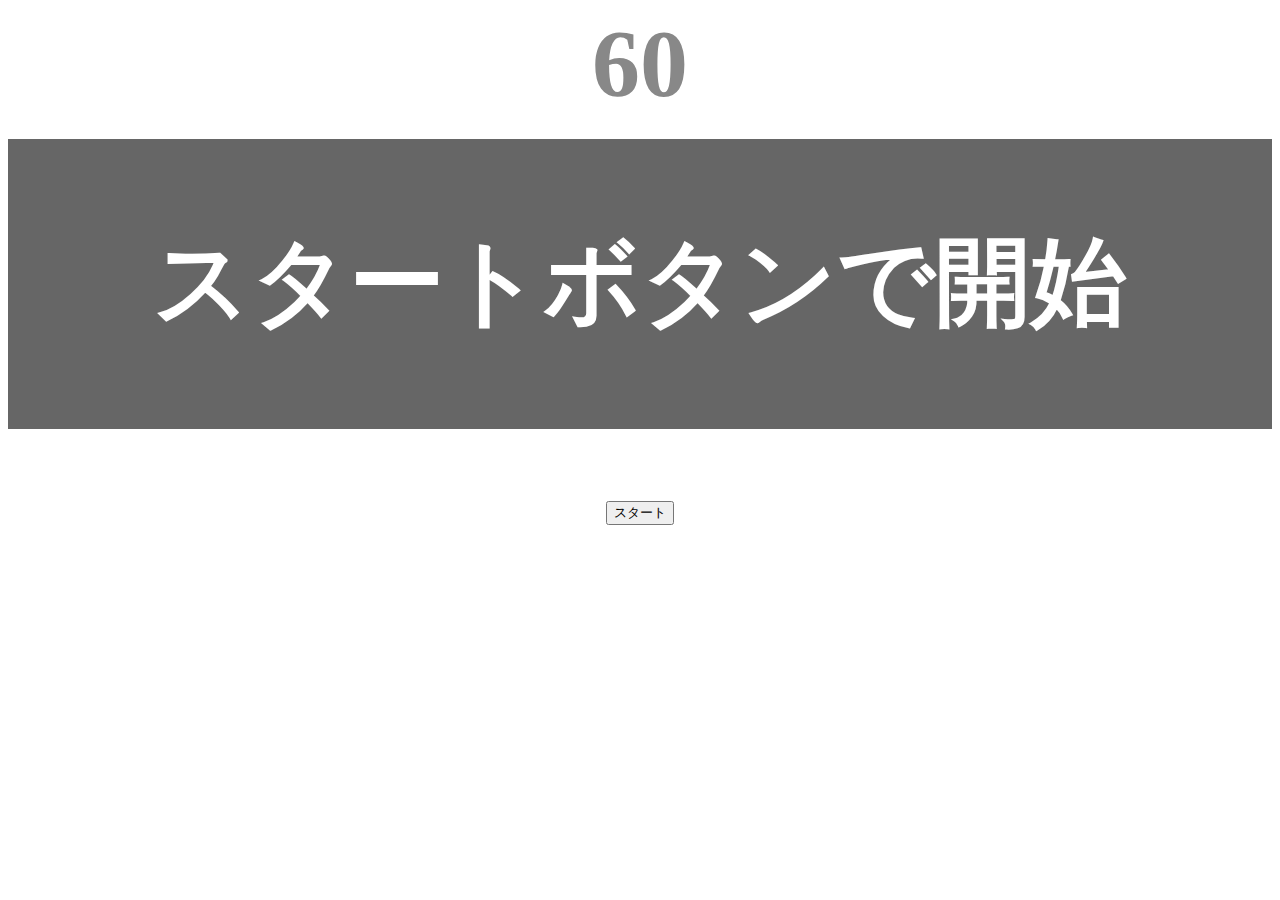
<file: kadai_001/index.html>
<!DOCTYPE html>
<html lang="ja">
    <head>
        <title>タイピングゲーム</title>
        <meta charset="UTF-8">
        <meta name="description" content="【JavaScript応用編】簡易的なタイピングゲームです。">
        <meta name="viewport" content="width=device-width, initial-scale=1.0">
        <link rel="stylesheet" href="style.css">
    </head>
    <body>
        <p id="count" class="count">60</p>
        <div id="wrap" class="wrap">
            <span id="typed" class="typed"></span><span id="untyped"></span>
        </div>
        <button id="start">スタート</button>
        <p id="inputCount" class="inputCount"></p>
        <script type="text/javascript" src="main.js"></script>
    </body>
</html>
</file>
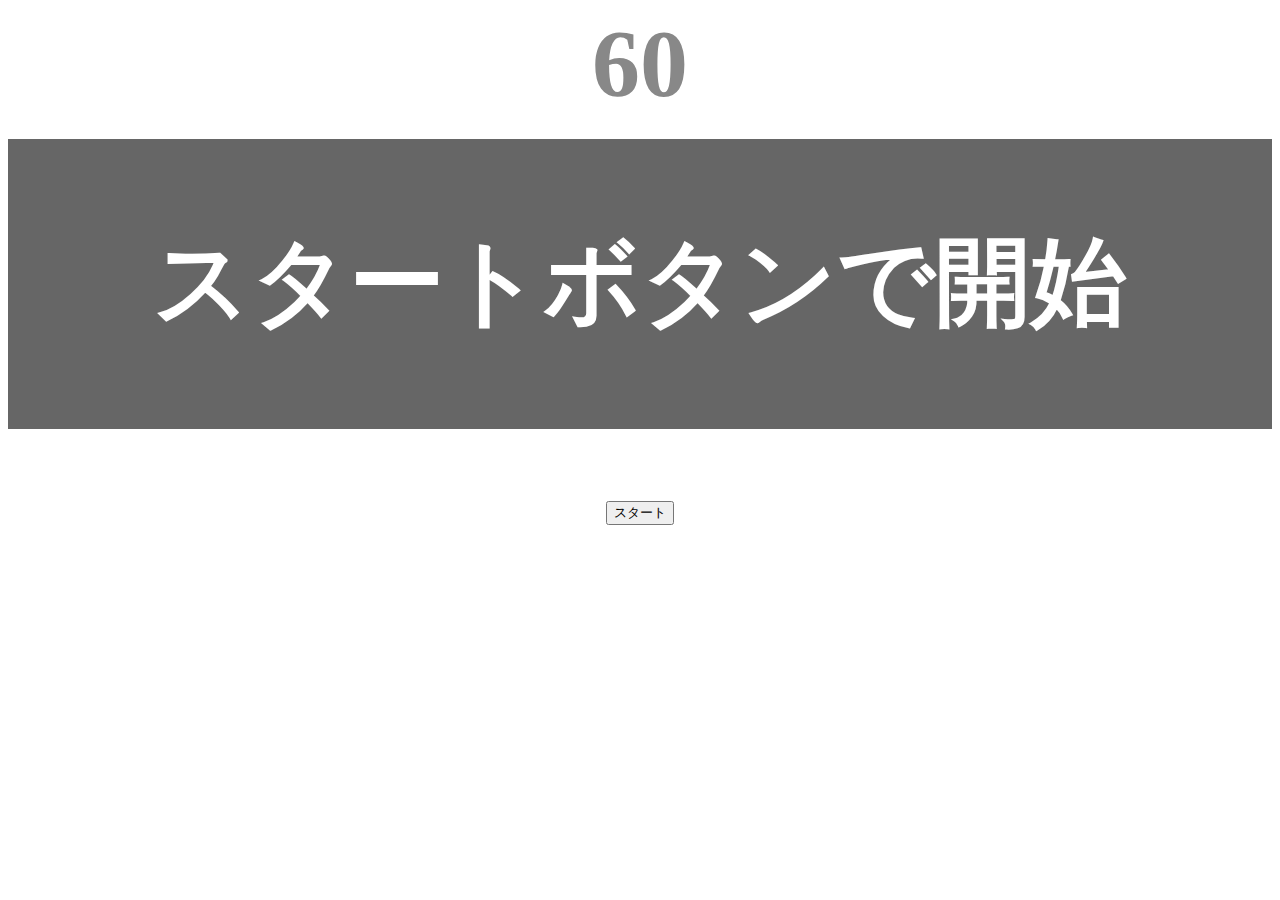
<file: kadai_tutorial_output/index.html>
<!DOCTYPE html>
<html lang="ja">
    <head>
        <title>タイピングゲーム</title>
        <meta charset="UTF-8">
        <meta name="description" content="【JavaScript応用編】簡易的なタイピングゲームです。">
        <meta name="viewport" content="width=device-width, initial-scale=1.0">
        <link rel="stylesheet" href="style.css">
    </head>
    <body>
        <p id="count" class="count">60</p>
        <div id="wrap" class="wrap">
            <span id="typed" class="typed"></span><span id="untyped"></span>
        </div>
        <button id="start">スタート</button>
        <script type="text/javascript" src="main.js"></script>
    </body>
</html>
</file>
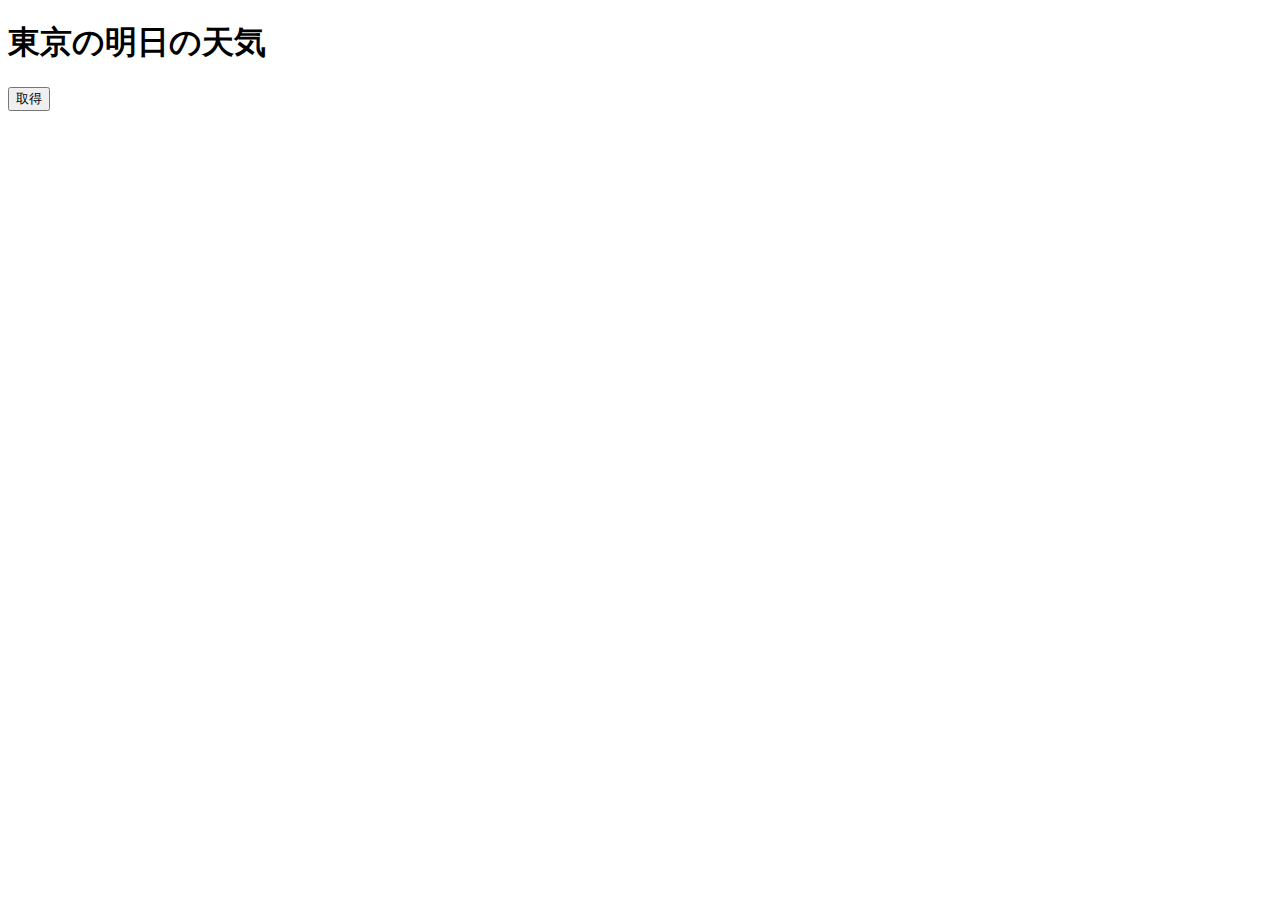
<file: JavaScript/ajax.html>
<!DOCTYPE html>
<html lang="ja">

<head>
    <meta charset="UTF-8">
    <title>Ajax</title>
</head>

<body>
    <h1>東京の明日の天気</h1>
    <button id="ajax-btn">取得</button>
    <script src="js/test1.js"></script>
</body>

</html>
</file>
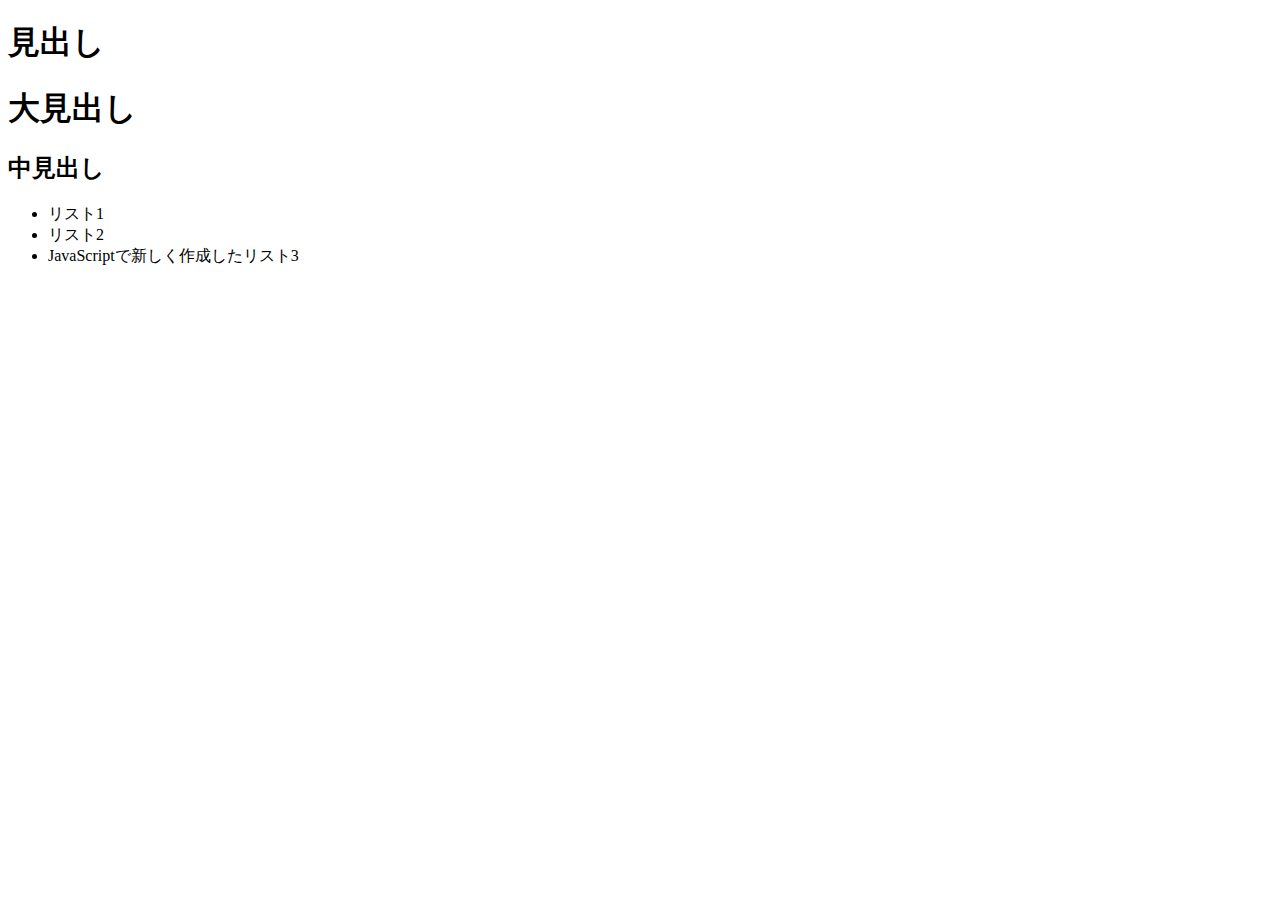
<file: JavaScript/dom.html>
<!DOCTYPE html>
<html lang="ja">

<head>
  <meta charset="UTF-8">
  <title>DOM操作</title>
</head>

<body>
  <h1>見出し</h1>
  <h1 id="first-heading" class="heading">大見出し</h1>
  <h2 id="second-heading" class="heading">中見出し</h2>
  <ul>
    <li id="first-list" class="list">リスト1</li>
    <li id="second-list" class="list">リスト2</li>
  </ul>
  <script src="js/dom.js"></script>
</body>

</html>
</file>
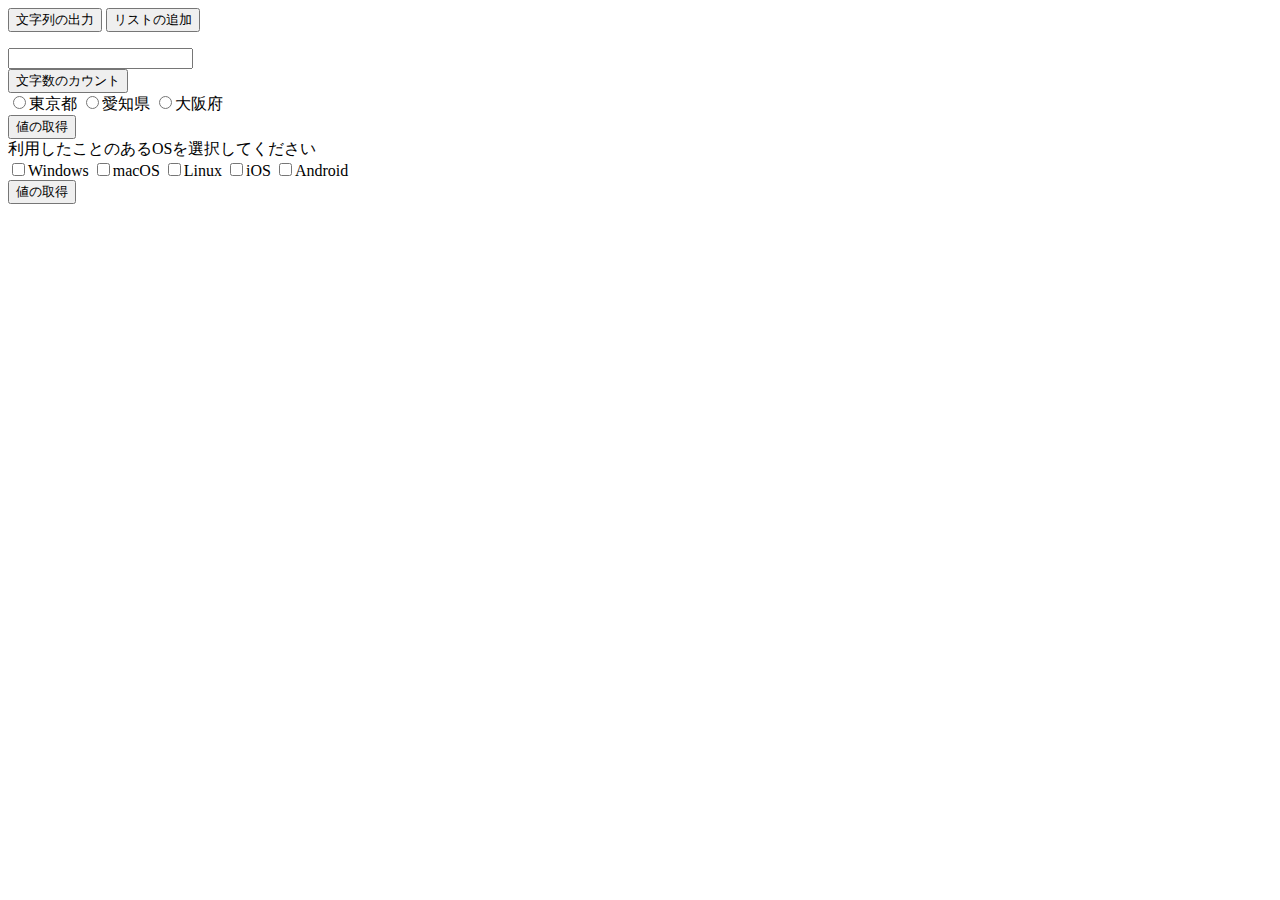
<file: JavaScript/event.html>
<!DOCTYPE html>
<html lang="ja">

<head>
  <meta charset="UTF-8">
  <title>イベント処理</title>
</head>

<body>
  <button id="output-btn">文字列の出力</button>

  <button id="add-btn">リストの追加</button>
  <ul id="parent-list"></ul>

  <form name="textForm">
    <input type="text" name="textBox">
  </form>
  <button id="count-btn">文字数のカウント</button>

  <form name="areaForm">
    <input type="radio" name="area" value="tokyo">東京都
    <input type="radio" name="area" value="aichi">愛知県
    <input type="radio" name="area" value="osaka">大阪府
  </form>
  <button id="area-btn">値の取得</button>

  <form name="osForm">
    <label>利用したことのあるOSを選択してください</label><br>
    <input type="checkbox" name="os" value="windows">Windows
    <input type="checkbox" name="os" value="macos">macOS
    <input type="checkbox" name="os" value="linux">Linux
    <input type="checkbox" name="os" value="ios">iOS
    <input type="checkbox" name="os" value="android">Android
  </form>
  <button id="os-btn">値の取得</button>

  <script src="js/event.js"></script>
</body>

</html>
</file>
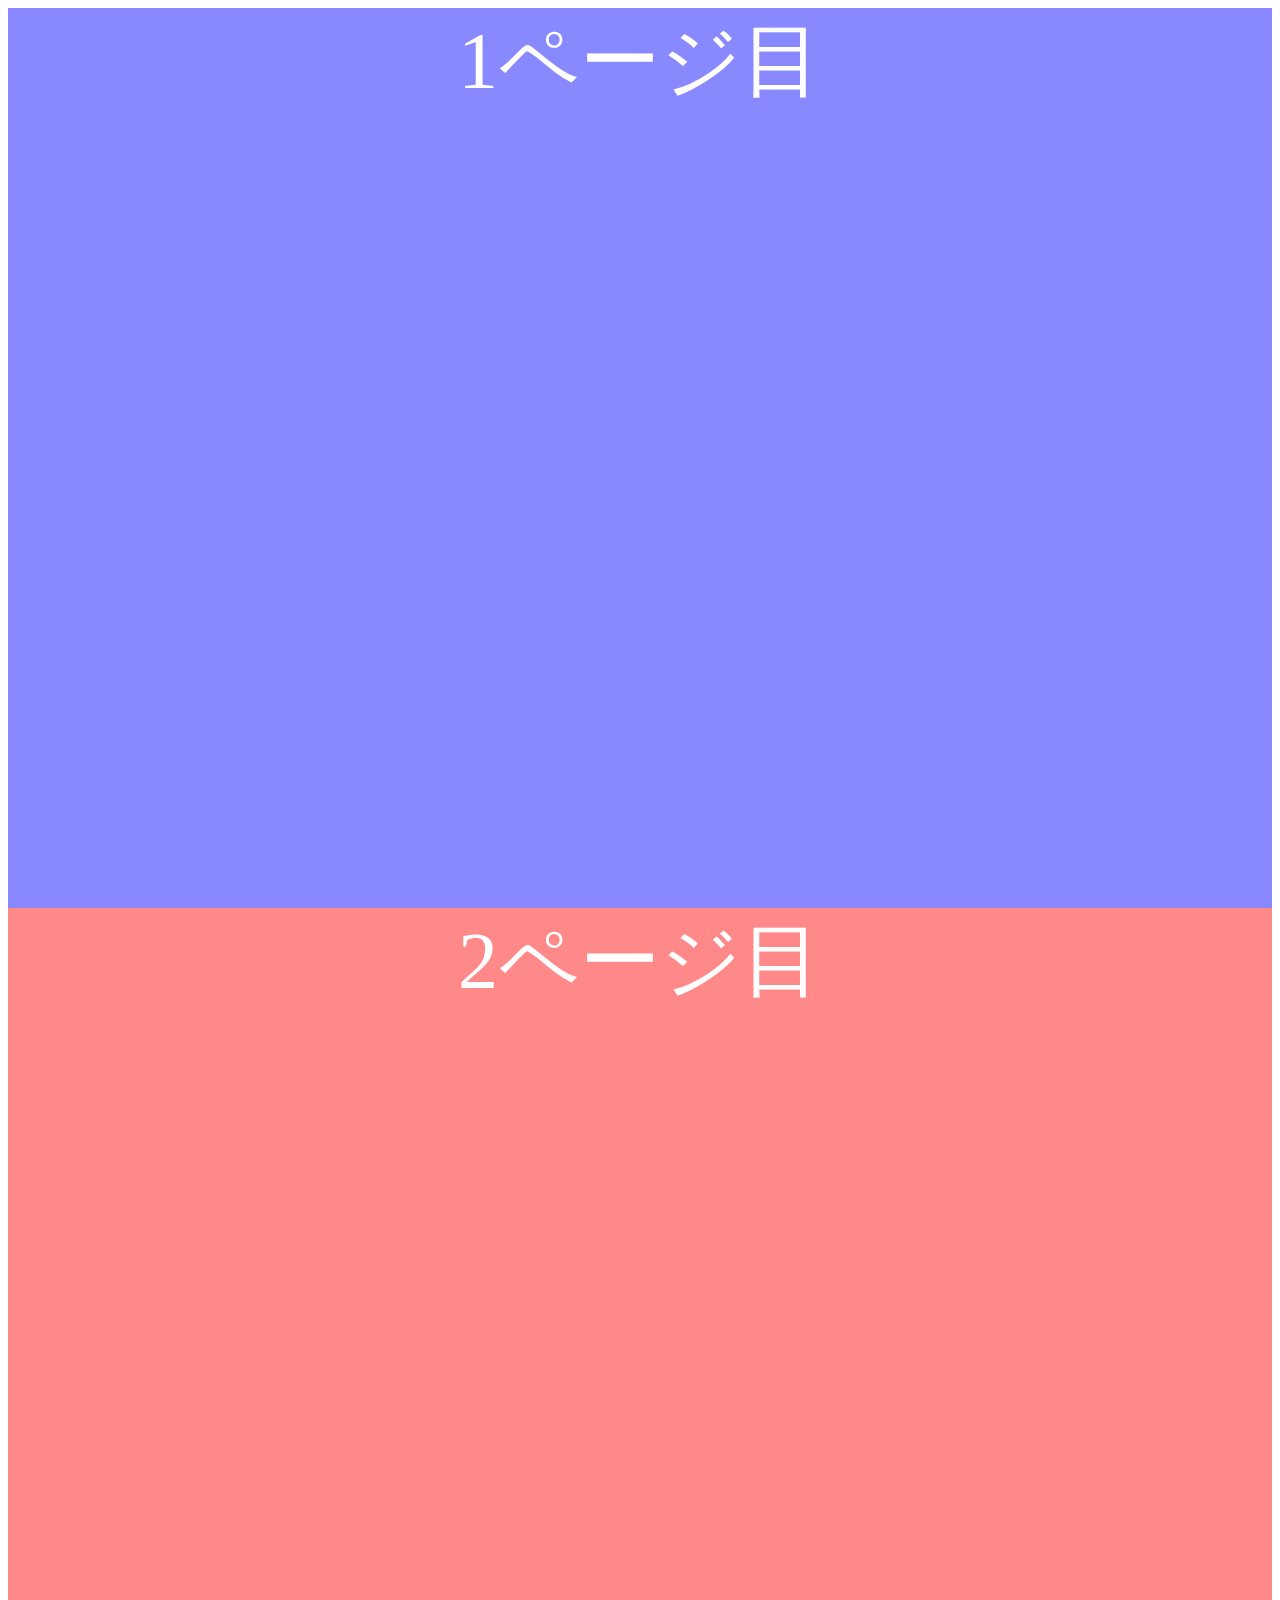
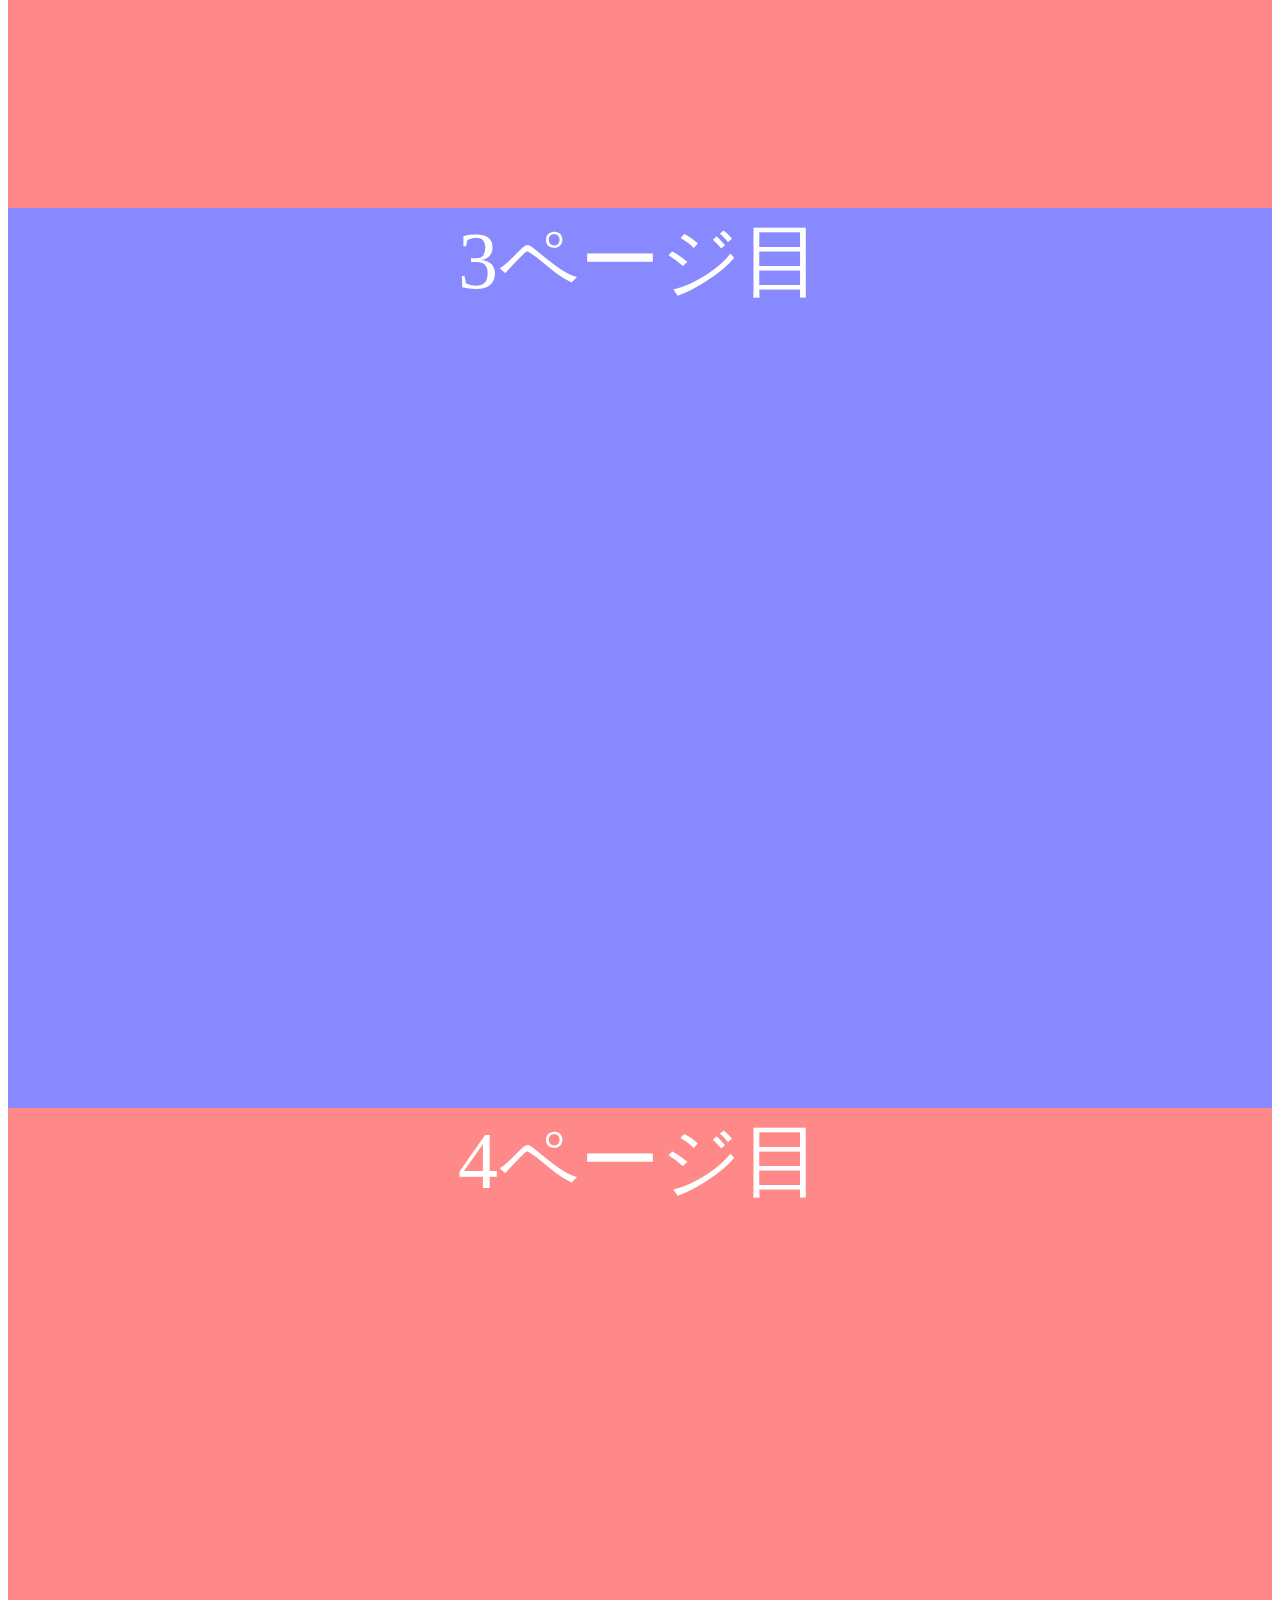
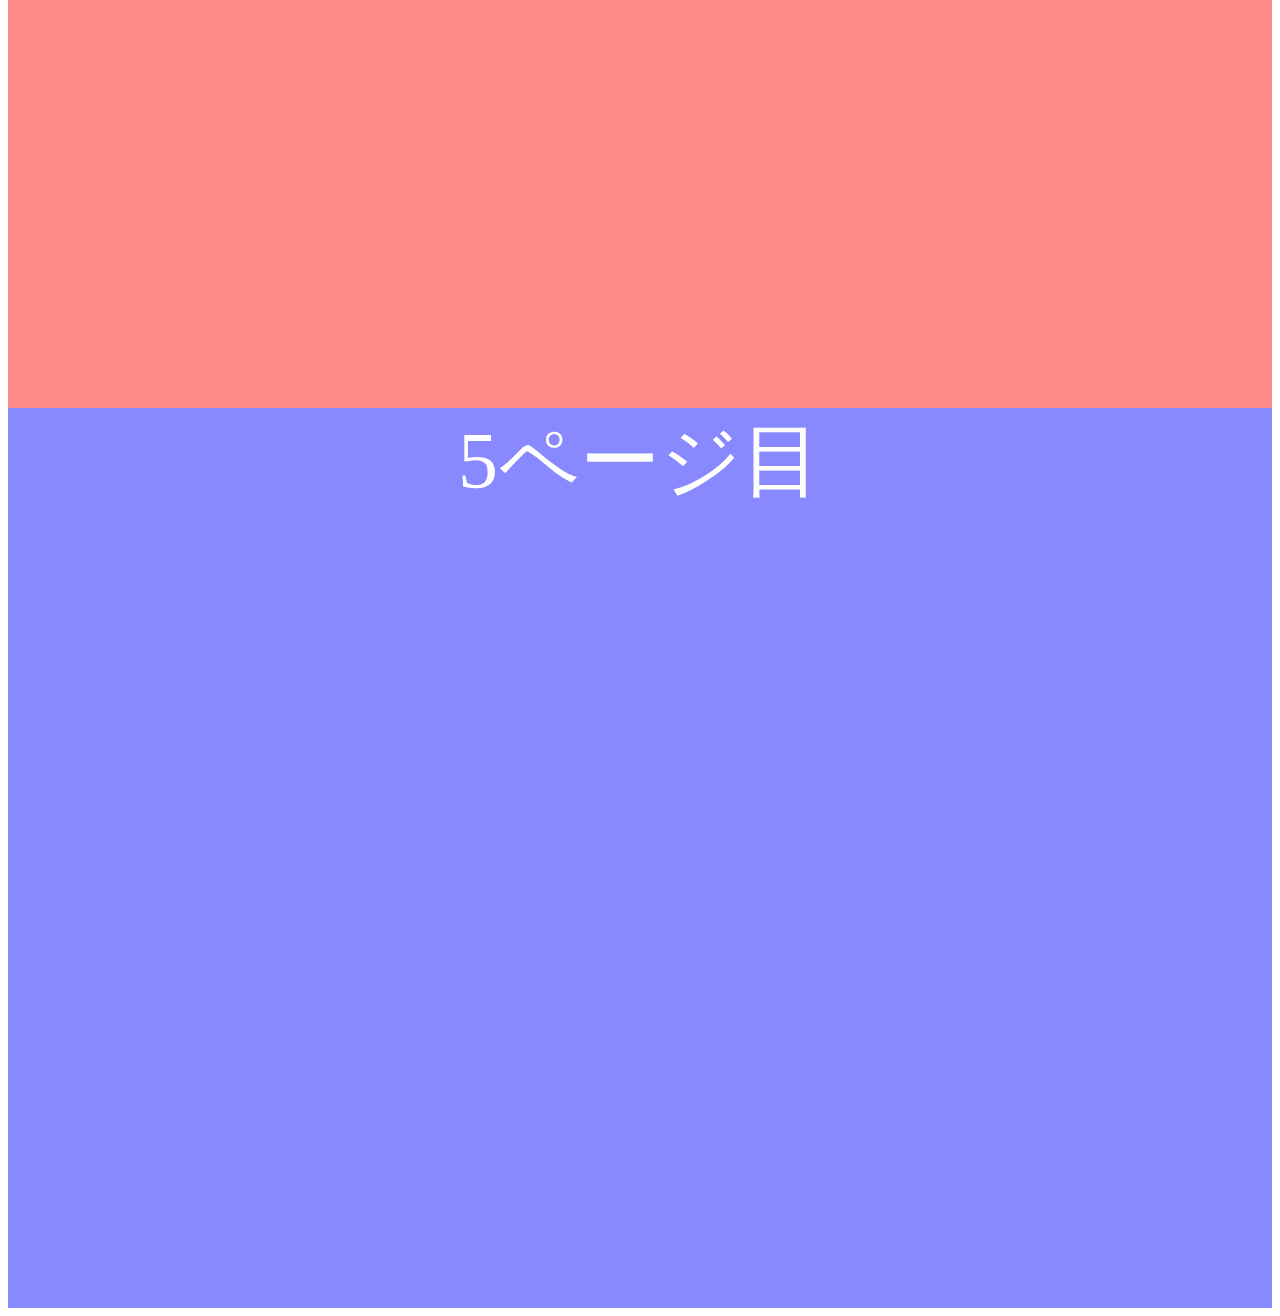
<file: JavaScript/scroll.html>
<!DOCTYPE html>
<html lang="ja">

<head>
 <meta charset="UTF-8">
 <title>イベント処理（スクロール）</title>
 <link rel="stylesheet" href="css/scroll.css">
</head>

<body>
 <div class="blue-screen">1ページ目</div>
 <div class="red-screen">2ページ目</div>
 <div class="blue-screen">3ページ目</div>
 <div class="red-screen">4ページ目</div>
 <div class="blue-screen">5ページ目</div>
 <a id="back-btn" href="#">TOPに戻る</a>

 <script src="js/scroll.js"></script>
</body>

</html>
</file>
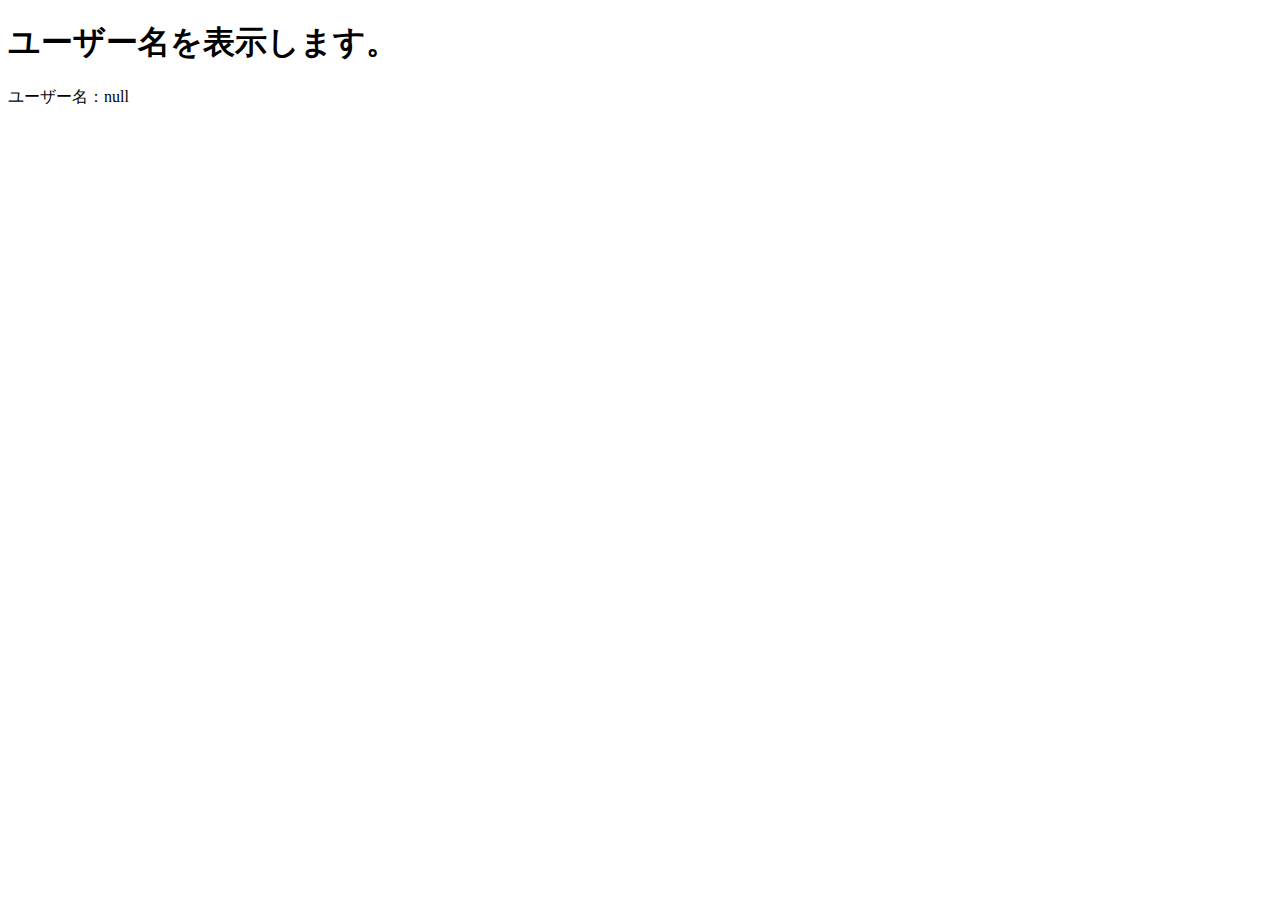
<file: JavaScript/session_get.html>
<!DOCTYPE html>
<html lang="ja">

<head>
    <meta charset="UTF-8">
    <title>JavaScript基礎編</title>
</head>

<body>
    <h1>ユーザー名を表示します。</h1>
    <div id="output"></div>

    <script>
        // Session Storageに保存したユーザー名を取得
        const userName = sessionStorage.getItem('userName');
        document.getElementById('output').textContent = 'ユーザー名：' + userName;
    </script>
</body>
</html>
</file>
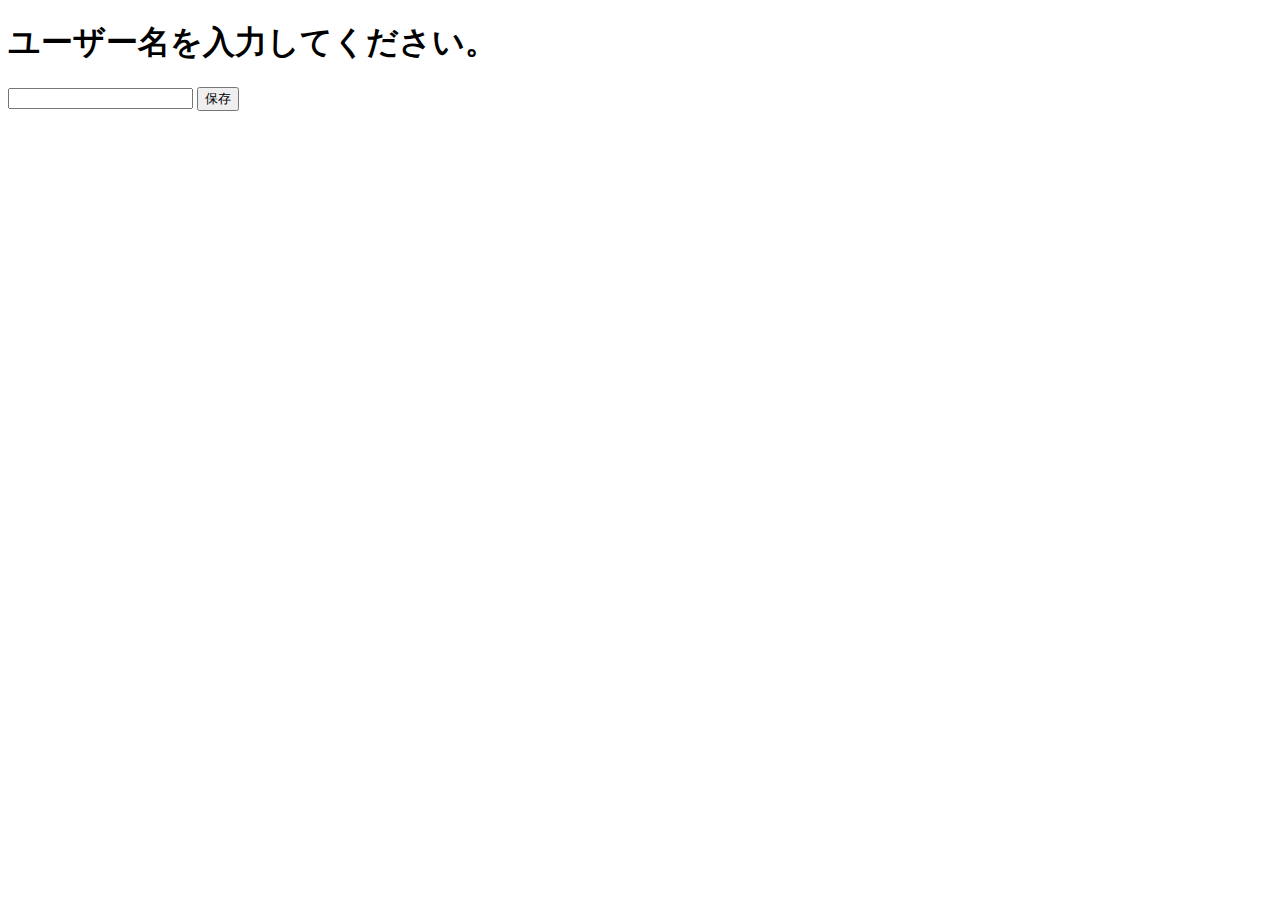
<file: JavaScript/session_set.html>
<!DOCTYPE html>
<html lang="ja">

<head>
    <meta charset="UTF-8">
    <title>JavaScript基礎編</title>
</head>

<body>
    <h1>ユーザー名を入力してください。</h1>
    <input type="text" id="userNameInput">
    <button id="save-btn">保存</button>

    <script>
        // 保存ボタンのHTML要素を取得
        const button = document.getElementById('save-btn');

        // 保存ボタンのクリック時にユーザー名を保存する
        button.addEventListener('click', () => {
            // ユーザー名の入力内容を取得
            const userName = document.getElementById('userNameInput').value;

            // Session Storageにユーザー名を保存
            sessionStorage.setItem('userName', userName);

            // 別のWebページに遷移
            location.href='session_get.html';
        });
    </script>
</body>
</html>
</file>
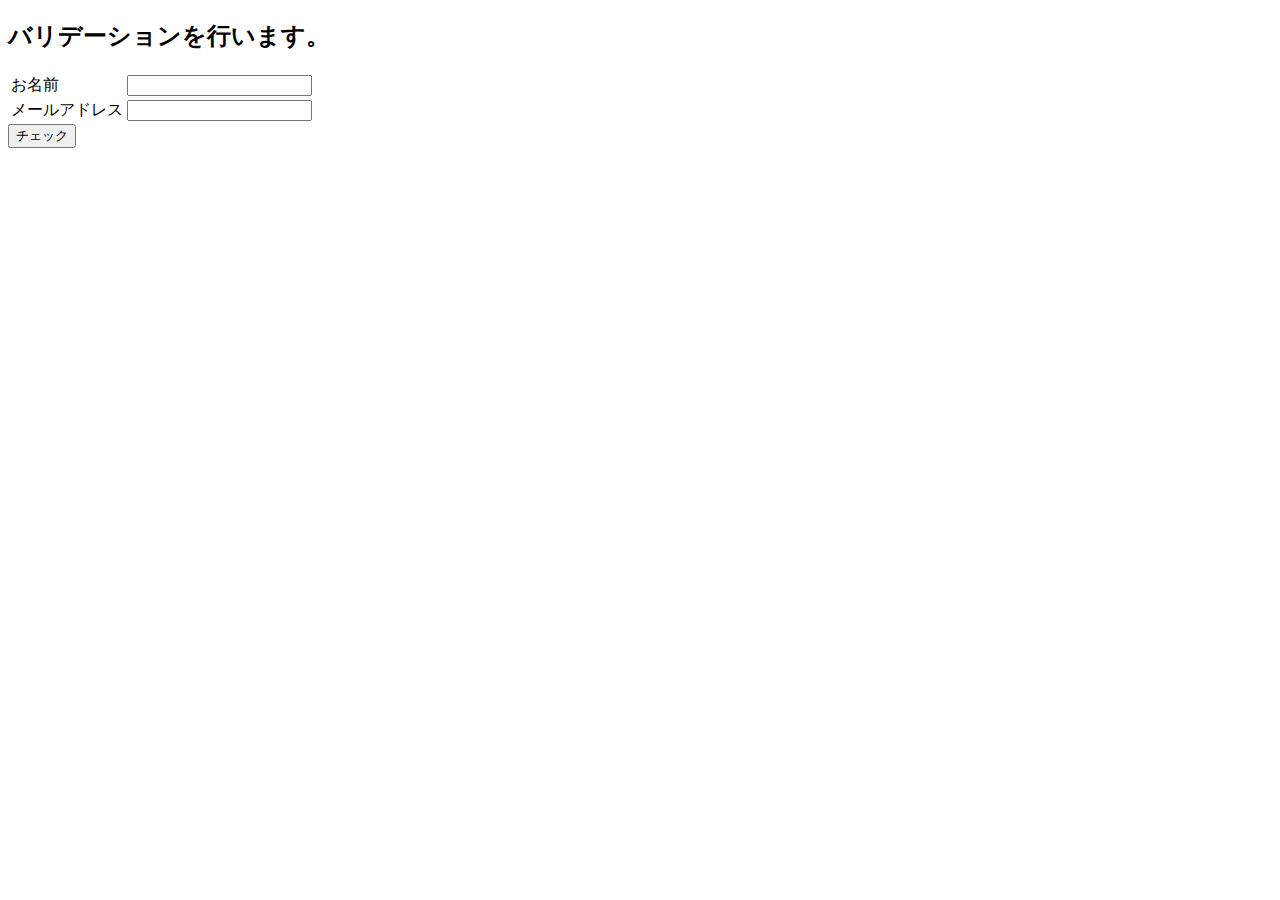
<file: JavaScript/validation.html>
<!DOCTYPE html>
<html lang="ja">

<head>
    <meta charset="UTF-8">
    <title>JavaScript基礎編</title>
</head>

<body>
    <h2>バリデーションを行います。</h2>
    <form id="validationForm">
        <table>
            <tr>
                <td>お名前</td>
                <td>
                    <input type="text" id="name">
                </td>
            </tr>
            <tr>
                <td>メールアドレス</td>
                <td>
                    <input type="text" id="email">
                </td>
            </tr>
        </table>

        <input type="button" id="check-btn" value="チェック" >
        <div id="output" style="color: red;"></div>
    </form>
    <script src="js/validation.js"></script>
</body>

</html>
</file>
<file: kadai_001/style.css>
/* タイピングゲーム全体 */
body {
 font-size: 6em; 
 text-align: center;
}

/* ゲームの残り秒数が表示されるタイマーの領域 */
.count {
 margin: 0;
 font-weight: bold;
 color: #888;
}

/* 文字数カウント */
.inputCount {
 margin: 0;
 font-weight: bold;
 color: #888;
}

/* テキストが表示される領域 */
.wrap {
 margin-top: 20px;
 padding: 80px 40px;
 background-color: #666;
 font-weight: bold;
 color: #fff;
}

/* 正しくタイプされた場合のテキスト */
.typed {
 color: lightgreen;
}

/* ミスタイプの場合の背景 */
.mistyped {
 background-color: red;
}
</file>
<file: kadai_tutorial_output/style.css>
/* タイピングゲーム全体 */
body {
 font-size: 6em; 
 text-align: center;
}

/* ゲームの残り秒数が表示されるタイマーの領域 */
.count {
 margin: 0;
 font-weight: bold;
 color: #888;
}

/* テキストが表示される領域 */
.wrap {
 margin-top: 20px;
 padding: 80px 40px;
 background-color: #666;
 font-weight: bold;
 color: #fff;
}

/* 正しくタイプされた場合のテキスト */
.typed {
 color: lightgreen;
}

/* ミスタイプの場合の背景 */
.mistyped {
 background-color: red;
}
</file>
<file: JavaScript/css/scroll.css>
.blue-screen {
 height: 100vh;
 color: #fff;
 font-size: 5em;
 text-align: center;
 background-color: #88f;
}

.red-screen {
 height: 100vh;
 color: #fff;
 font-size: 5em;
 text-align: center;
 background-color: #f88;
}

#back-btn {
 display: none;

 padding: 40px 10px;
 background-color: #fff;
 color: #000;
 text-decoration: none;
 border-radius: 50%;

 position: fixed;
 bottom: 10px;
 right: 10px;
}
</file>
